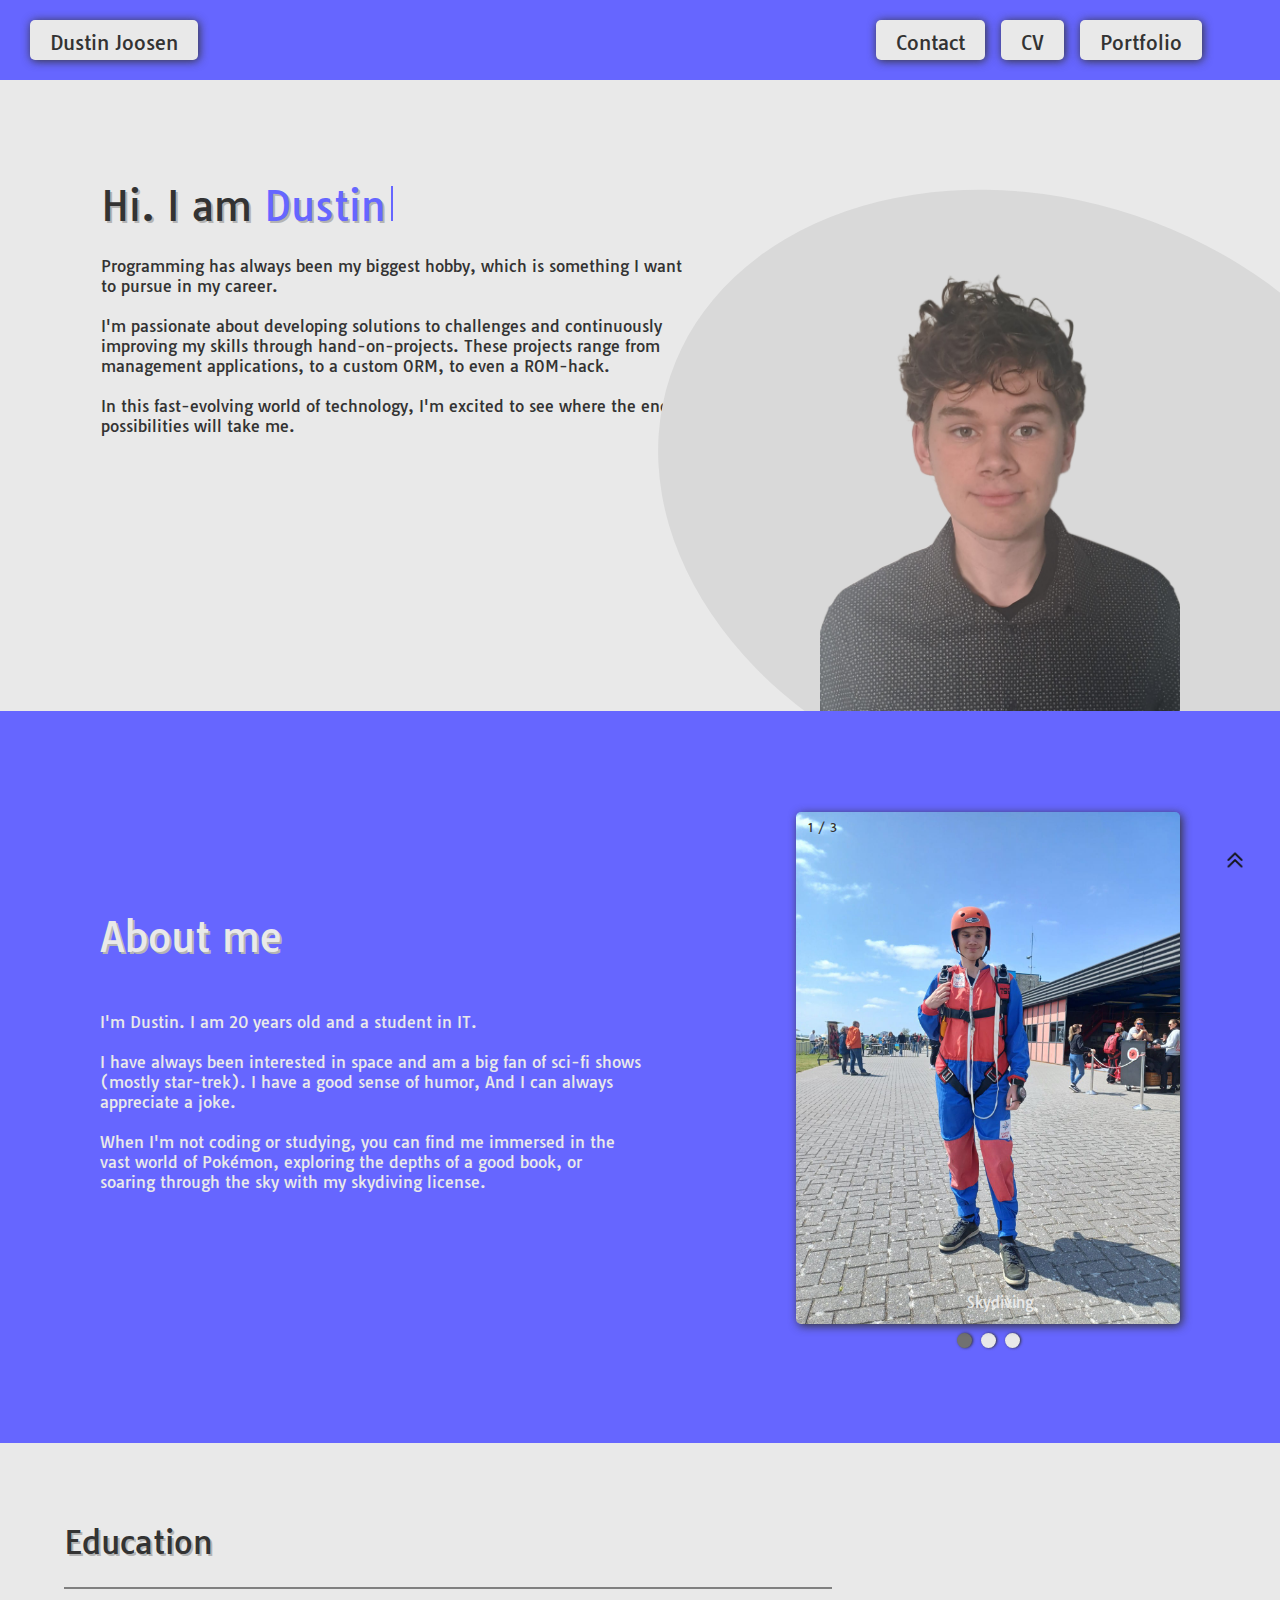
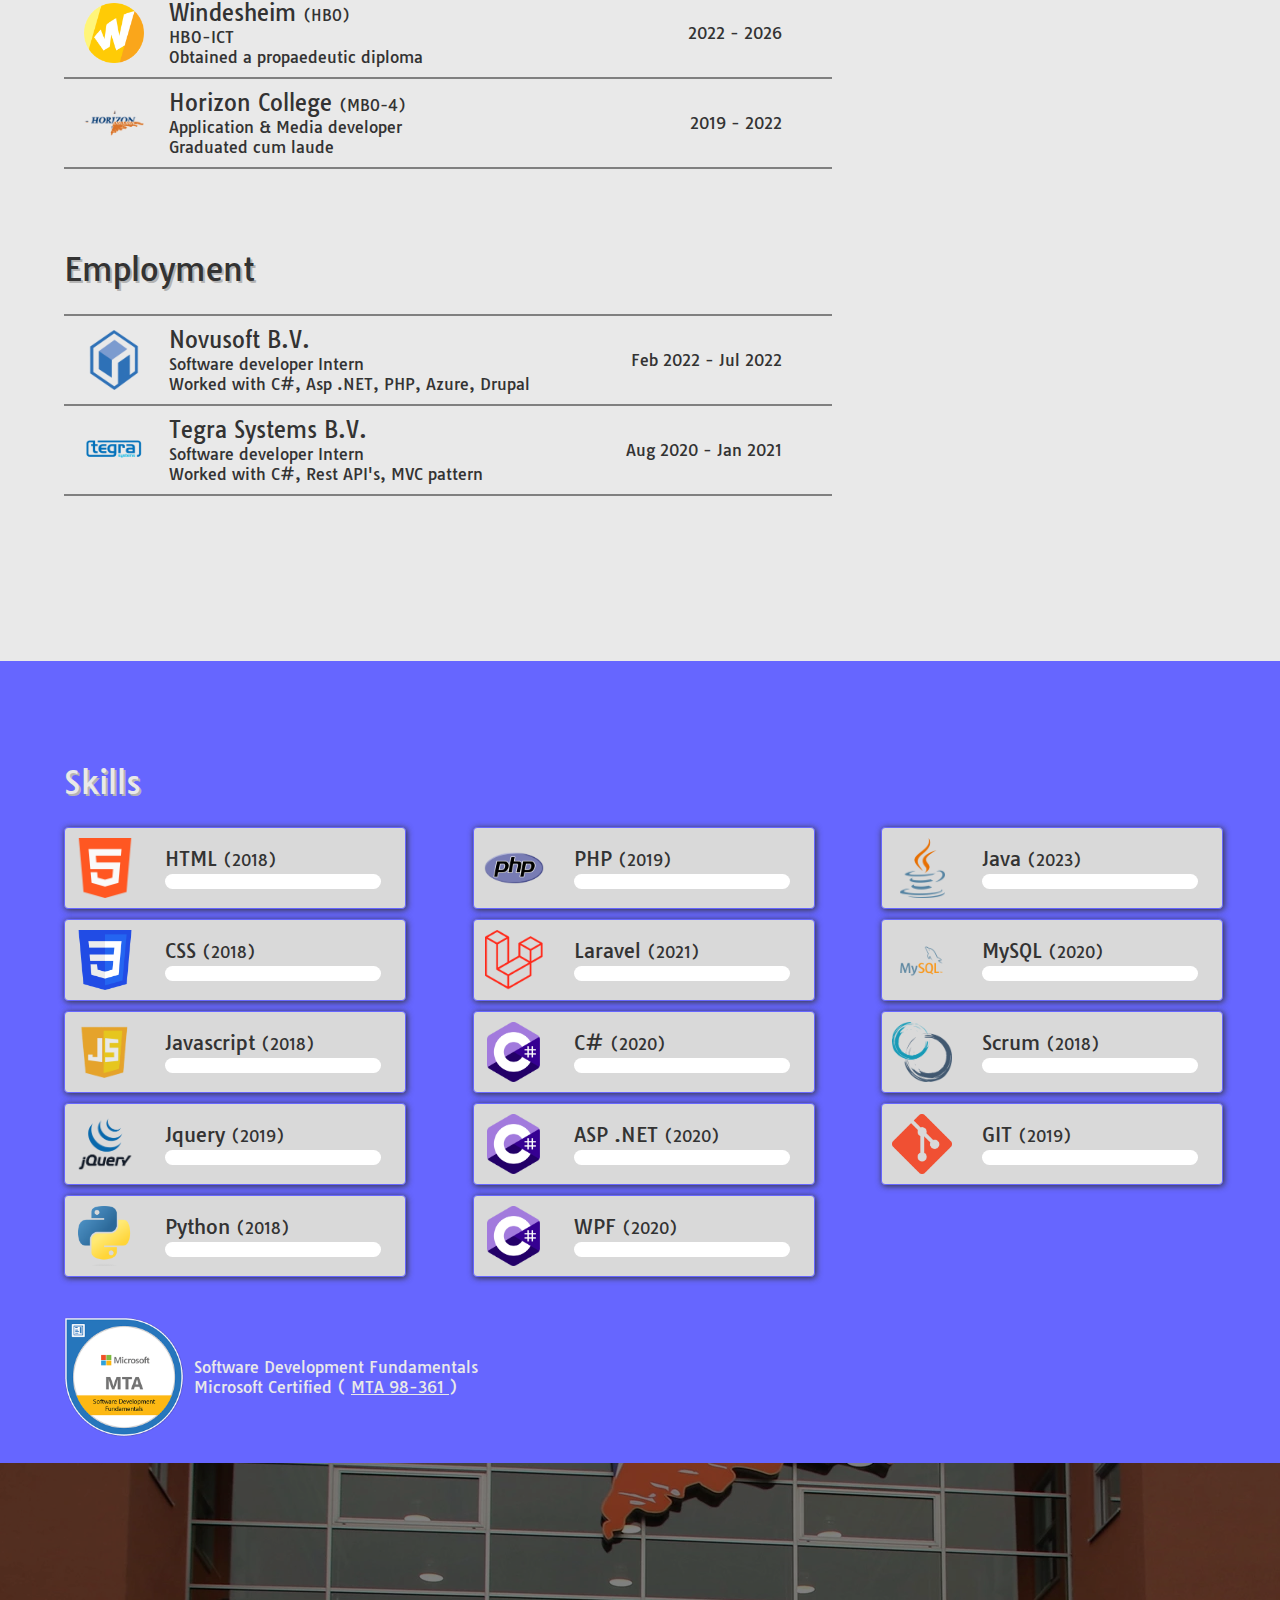
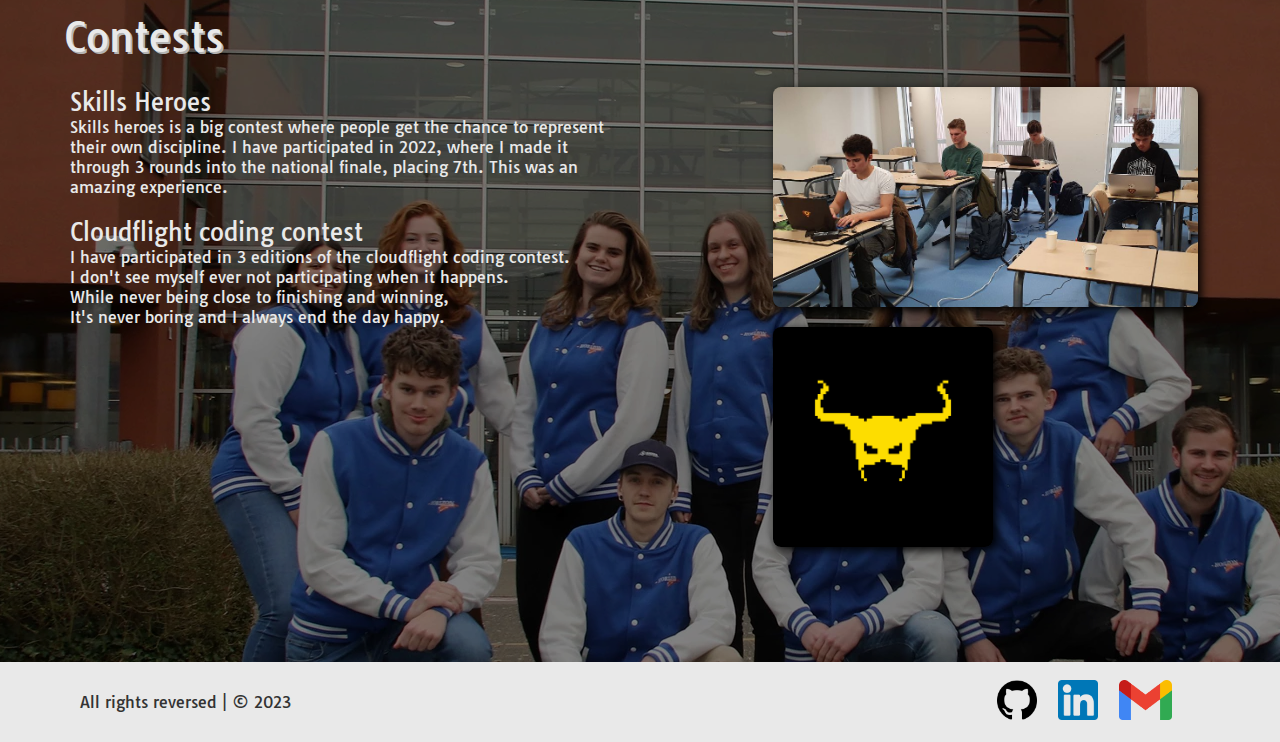
<file: index.html>
<!DOCTYPE html>
<html lang="en">
<head>
    <meta name="viewport" content="width=device-width, initial-scale=1.0">
    <link rel="stylesheet" href="lib/css/style.css" />
    <title>Dustin Joosen</title>
</head>
<body>
    <nav>
        <p id="logo" onclick="goToTop()">Dustin Joosen</p>
        <div id="outer-navbar-list">
            <div id="inner-navbar-list">
                <a href="card" target="_blank">Contact</a>
                <a href="lib/files/DustinJoosen_CV.pdf" target="_blank">CV</a>
                <a href="portfolio">Portfolio</a>
            </div>
        </div>
    </nav>
    <main>
        <img src="lib/img/uparrow.png" id="goToTop" width="30" onclick="goToTop()"/>
        <div id="main">
            <h1>Hi. I am <span class="auto-written-name">Dustin</span></h1>
            <p>
                Programming has always been my biggest hobby, which is something I want<br/>
                to pursue in my career.
            </p>
            <p>
                I'm passionate about developing solutions to challenges and continuously<br/>
                improving my skills through hand-on-projects. These projects range from <br/>
                management applications, to a custom ORM, to even a ROM-hack.<br/>
            </p>
            <p>
                In this fast-evolving world of technology, I'm excited to see where the endless<br/>
                possibilities will take me.
            </p>
            </p>
            <div id="dustin-picture-oval"></div>
            <img id="dustin-picture" src="lib/img/dustin.png" alt="Picture of Dustin" />
        </div>
        <div id="about-me">
            <div id="about-me-left">
                <h1>About me</h1>
                <p>
                    I'm Dustin. I am 20 years old and a student in IT.<br/><br/>
                    I have always been interested in space and am a big fan of sci-fi shows<br/>
                    (mostly star-trek). I have a good sense of humor, And I can always<br/>
                    appreciate a joke.<br/><br/>
                    When I'm not coding or studying, you can find me immersed in the<br/>
                    vast world of Pokémon, exploring the depths of a good book, or<br/>
                    soaring through the sky with my skydiving license.<br/>
                </p>

            </div>
            <div id="about-me-right">
                <div class="slideshow-container">
                    <div class="mySlides fade">
                        <div class="numbertext">1 / 3</div>
                        <img src="lib/img/skydiving.png" style="width:100%" alt="Skydiving">
                        <div class="text">Skydiving</div>
                    </div>
                    <div class="mySlides fade">
                        <div class="numbertext">2 / 3</div>
                        <img src="lib/img/startrek.png" style="width:100%" alt="Star trek">
                        <div class="text">Star trek convention</div>
                    </div>
                    <div class="mySlides fade">
                        <div class="numbertext">3 / 3</div>
                        <img src="lib/img/propedeuse.png" style="width:100%" alt="Propedeuse">
                        <div class="text">Propedeuse</div>
                    </div>
                </div>
                <div style="text-align:center">
                    <span class="dot"></span>
                    <span class="dot"></span>
                    <span class="dot"></span>
                </div>
            </div>
        </div>
        <div id="education-employment">
            <h1>Education</h1>
            <div id="education">
                <div class="education-item">
                    <div class="education-item-left">
                        <a href="https://www.windesheim.nl/" target="_blank">
                            <img src="lib/img/windesheim.png" alt="Windesheim" />
                        </a>
                        <div class="education-item-info">
                            <p class="header">Windesheim <span>(HBO)</span></p>
                            <p>HBO-ICT</p>
                            <p>Obtained a propaedeutic diploma</p>
                        </div>
                    </div>
                    <div class="education-item-years">
                        <p>2022 - 2026</p>
                    </div>
                </div>
                <div class="education-item">
                    <div class="education-item-left">
                        <a href="https://www.horizoncollege.nl/" target="_blank">
                            <img src="lib/img/horizon.png" alt="Horizon" />
                        </a>
                        <div class="education-item-info">
                            <p class="header">Horizon College <span>(MBO-4)</span></p>
                            <p>Application & Media developer</p>
                            <p>Graduated cum laude</p>
                        </div>
                    </div>
                    <div class="education-item-years">
                        <p>2019 - 2022</p>
                    </div>
                </div>
            </div>
            <h1>Employment</h1>
            <div id="employment">
                <div class="employment-item">
                    <div class="employment-item-left">
                        <a href="https://novusoft.nl/" target="_blank">
                            <img src="lib/img/novusoft.png" alt="Novusoft B.V." />
                        </a>
                        <div class="employment-item-info">
                            <p class="header">Novusoft B.V.</p>
                            <p>Software developer Intern</p>
                            <p>Worked with C#, Asp .NET, PHP, Azure, Drupal</p>
                        </div>
                    </div>
                    <div class="employment-item-years">
                        <p>Feb 2022 - Jul 2022</p>
                    </div>
                </div>
                <div class="employment-item">
                    <div class="employment-item-left">
                        <a href="https://tegrasystems.nl/" target="_blank">
                            <img src="lib/img/tegrasystems.png" alt="Tegra Systems B.V." />
                        </a>
                        <div class="employment-item-info">
                            <p class="header">Tegra Systems B.V.</p>
                            <p>Software developer Intern</p>
                            <p>Worked with C#, Rest API's, MVC pattern</p>
                        </div>
                    </div>
                    <div class="employment-item-years">
                        <p>Aug 2020 - Jan 2021</p>
                    </div>
                </div>
            </div>
        </div>
        <div id="skills">
            <h1>Skills</h1>
            <div class="skills-container">
                <div class="skills-col">
                    <div class="skill">
                        <div class="skill-img">
                            <img src="lib/img/languages/html.png" alt="HTML">
                        </div>
                        <div class="skill-info">
                            <div class="skill-text">
                                <p>HTML <span>(2018)</span></p>
                            </div>
                            <div class="skill-prog">
                                <progress j_value="80" value="0" min="0" max="100"></progress>
                            </div>
                        </div>
                    </div>
                    <div class="skill">
                        <div class="skill-img">
                            <img src="lib/img/languages/css.png" alt="CSS">
                        </div>
                        <div class="skill-info">
                            <div class="skill-text">
                                <p>CSS <span>(2018)</span></p>
                            </div>
                            <div class="skill-prog">
                                <progress j_value="60" value="0" min="0" max="100"></progress>
                            </div>
                        </div>
                    </div>
                    <div class="skill">
                        <div class="skill-img">
                            <img src="lib/img/languages/js.png" alt="Javascript">
                        </div>
                        <div class="skill-info">
                            <div class="skill-text">
                                <p>Javascript <span>(2018)</span></p>
                            </div>
                            <div class="skill-prog">
                                <progress j_value="45" value="0" min="0" max="100"></progress>
                            </div>
                        </div>
                    </div>
                    <div class="skill">
                        <div class="skill-img">
                            <img src="lib/img/languages/jquery.png" alt="Jquery">
                        </div>
                        <div class="skill-info">
                            <div class="skill-text">
                                <p>Jquery <span>(2019)</span></p>
                            </div>
                            <div class="skill-prog">
                                <progress j_value="40" value="0" min="0" max="100"></progress>
                            </div>
                        </div>
                    </div>
                    <div class="skill">
                        <div class="skill-img">
                            <img src="lib/img/languages/python.png" alt="Python">
                        </div>
                        <div class="skill-info">
                            <div class="skill-text">
                                <p>Python <span>(2018)</span></p>
                            </div>
                            <div class="skill-prog">
                                <progress j_value="85" value="0" min="0" max="100"></progress>
                            </div>
                        </div>
                    </div>
                </div>
                <div class="skills-col">
                    <div class="skill">
                        <div class="skill-img">
                            <img src="lib/img/languages/php.png" alt="PHP">
                        </div>
                        <div class="skill-info">
                            <div class="skill-text">
                                <p>PHP <span>(2019)</span></p>
                            </div>
                            <div class="skill-prog">
                                <progress j_value="70" value="0" min="0" max="100"></progress>
                            </div>
                        </div>
                    </div>
                    <div class="skill">
                        <div class="skill-img">
                            <img src="lib/img/languages/laravel.png" alt="Laravel">
                        </div>
                        <div class="skill-info">
                            <div class="skill-text">
                                <p>Laravel <span>(2021)</span></p>
                            </div>
                            <div class="skill-prog">
                                <progress j_value="65" value="0" min="0" max="100"></progress>
                            </div>
                        </div>
                    </div>
                    <div class="skill">
                        <div class="skill-img">
                            <img src="lib/img/languages/csharp.png" alt="C-sharp">
                        </div>
                        <div class="skill-info">
                            <div class="skill-text">
                                <p>C# <span>(2020)</span></p>
                            </div>
                            <div class="skill-prog">
                                <progress j_value="90" value="0" min="0" max="100"></progress>
                            </div>
                        </div>
                    </div>
                    <div class="skill">
                        <div class="skill-img">
                            <img src="lib/img/languages/csharp.png" alt="ASP .NET">
                        </div>
                        <div class="skill-info">
                            <div class="skill-text">
                                <p>ASP .NET <span>(2020)</span></p>
                            </div>
                            <div class="skill-prog">
                                <progress j_value="75" value="0" min="0" max="100"></progress>
                            </div>
                        </div>
                    </div>
                    <div class="skill">
                        <div class="skill-img">
                            <img src="lib/img/languages/csharp.png" alt="WPF">
                        </div>
                        <div class="skill-info">
                            <div class="skill-text">
                                <p>WPF <span>(2020)</span></p>
                            </div>
                            <div class="skill-prog">
                                <progress j_value="60" value="0" min="0" max="100"></progress>
                            </div>
                        </div>
                    </div>
                </div>
                <div class="skills-col">
                    <div class="skill">
                        <div class="skill-img">
                            <img src="lib/img/languages/java.png" alt="Java">
                        </div>
                        <div class="skill-info">
                            <div class="skill-text">
                                <p>Java <span>(2023)</span></p>
                            </div>
                            <div class="skill-prog">
                                <progress j_value="70"value="0" min="0" max="100"></progress>
                            </div>
                        </div>
                    </div>
                    <div class="skill">
                        <div class="skill-img">
                            <img src="lib/img/languages/mysql.png" alt="MySQL">
                        </div>
                        <div class="skill-info">
                            <div class="skill-text">
                                <p>MySQL <span>(2020)</span></p>
                            </div>
                            <div class="skill-prog">
                                <progress j_value="80" value="0" min="0" max="100"></progress>
                            </div>
                        </div>
                    </div>
                    <div class="skill">
                        <div class="skill-img">
                            <img src="lib/img/languages/scrum.png" alt="Scrum">
                        </div>
                        <div class="skill-info">
                            <div class="skill-text">
                                <p>Scrum <span>(2018)</span></p>
                            </div>
                            <div class="skill-prog">
                                <progress j_value="85" value="0" min="0" max="100"></progress>
                            </div>
                        </div>
                    </div>
                    <div class="skill">
                        <div class="skill-img">
                            <img src="lib/img/languages/git.png" alt="GIT">
                        </div>
                        <div class="skill-info">
                            <div class="skill-text">
                                <p>GIT <span>(2019)</span></p>
                            </div>
                            <div class="skill-prog">
                                <progress j_value="85" value="0" min="0" max="100"></progress>
                            </div>
                        </div>
                    </div>
                </div>
            </div>
            <div id="mta">
                <img src="lib/img/mta.png" alt="MTA certifications">
                <p>
                    Software Development Fundamentals<br/>
                    Microsoft Certified (
                    <a href="https://learn.microsoft.com/en-us/credentials/certifications/exams/98-361/" target="_blank">
                        MTA 98-361
                    </a>)
                </p>
            </div>
        </div>
        <div id="contests">
            <h1>Contests</h1>
            <div id="contest-info">
                <h2>Skills Heroes</h2>
                <p>
                    Skills heroes is a big contest where people get the chance to represent<br/> 
                    their own discipline. I have participated in 2022, where I made it <br/>
                    through 3 rounds into the national finale, placing 7th. This was an <br/>
                    amazing experience.
                </p>
                <br/>
                <h2>Cloudflight coding contest</h2>
                <p>
                    I have participated in <strong>3</strong> editions of the cloudflight coding contest.<br/>
                    I don't see myself ever not participating when it happens. <br/>
                    While never being close to finishing and winning, <br/>
                    It's never boring and I always end the day happy.
                </p>
            </div>
            <div id="contest-img">
                <img src="lib/img/voorronde.jpg" id="sh-voorronde-img" alt="Skills heroes first round"/>
                <br/>
                <img src="lib/img/ccc-logo.jpg" id="ccc-logo-img" alt="CCC logo"/>
            </div>
        </div>
    </main>
    <footer>
        <p>All rights reversed | © 2023</p>
        <div class="links">
            <a href="https://github.com/DustinJoosen/" target="_blank">
                <img src="lib/img/github.png" alt="Github">
            </a>
            <a href="https://www.linkedin.com/in/dustin-joosen/" target="_blank">
                <img src="lib/img/linkedin.png" alt="LinkedIn">
            </a>
            <a href="mailto:dustinjoosen2003@gmail.com" target="_blank">
                <img src="lib/img/gmail.png" alt="Gmail">
            </a>
        </div>
    </footer>
    <script src="lib/js/jquery.js"></script>
    <script src="lib/js/main.js"></script>
</body>
</html>
</file>
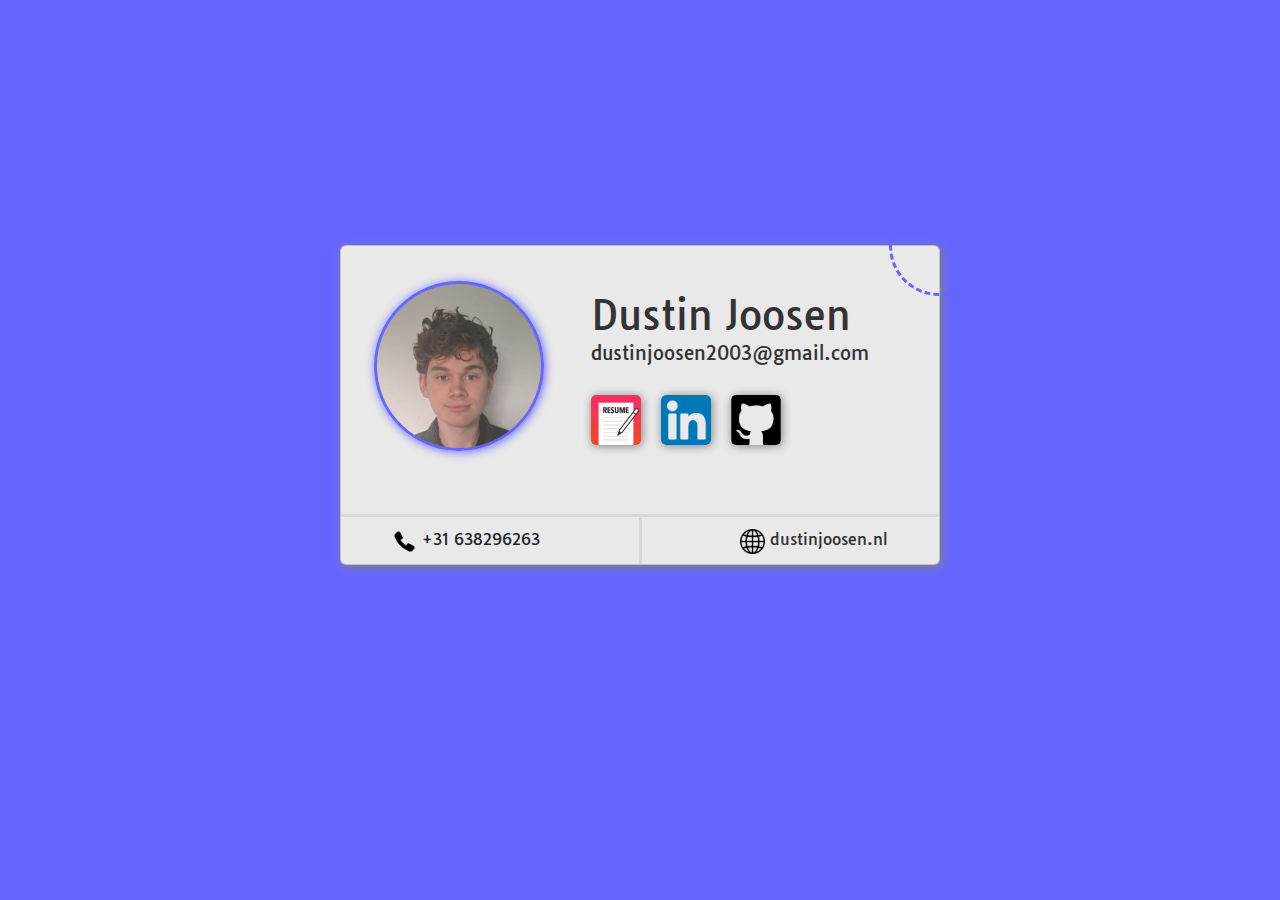
<file: card/index.html>
<!DOCTYPE html>
<html lang="en">
<head>
    <title>Dustin Joosen</title>
<!--    <meta name="viewport" content="width=device-width, initial-scale=1.0">-->
    <link rel="stylesheet" href="../lib/css/bootstrap.min.css" />
    <link rel="stylesheet" href="../lib/css/card-css.css">
</head>
<body class="container">
    <div class="card">
        <div class="card-top row">
            <div class="quarter-circle"></div>
            <div class="card-img col-3"></div>
            <div class="name-and-title col-6">
                <h1>Dustin Joosen</h1>
                <h4>dustinjoosen2003@gmail.com</h4>
                <div class="links">
                    <a href="https://dustinjoosen.nl/lib/files/DustinJoosen_CV.pdf" target="_blank">
                        <img title="CV" src="../lib/img/cv.png" alt="">
                    </a>
                    <a href="https://www.linkedin.com/in/dustin-joosen/" target="_blank">
                        <img title="LinkedIn" src="../lib/img/linkedin.png" alt="">
                    </a>
                    <a href="https://github.com/DustinJoosen/" target="_blank">
                        <img title="Github" src="../lib/img/square-github.png" alt="">
                    </a>
                </div>
            </div>
        </div>
        <div class="card-bottom">
            <div class="card-bottom-item col-5">
                <img src="../lib/img/phone.png" alt="">    
                +31 638296263
            </div>
            <div class="card-bottom-seperator"></div>
            <div class="card-bottom-item col-5">
                <img src="../lib/img/site.png" alt="">  
                <a href="https://dustinjoosen.nl">dustinjoosen.nl</a>  
            </div>
        </div>
    </div>
    <script src="../lib/js/jquery.js" defer></script>
    <script src="../lib/js/bootstrap.min.js" ></script>
</body>
</html>
</file>
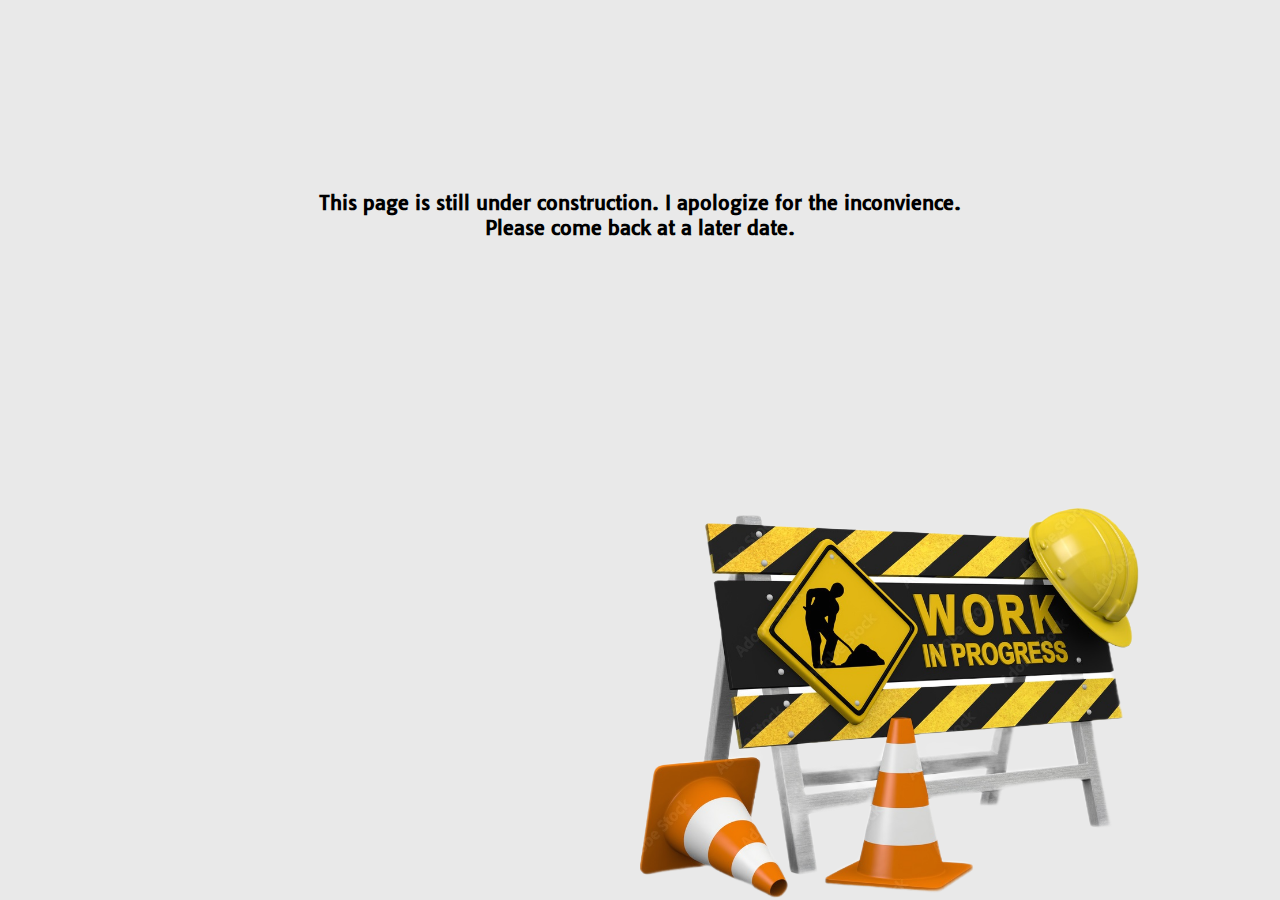
<file: portfolio/index.html>
<!DOCTYPE html>
<html lang="en">
<head>
    <title>Dustin Joosen Portfolio</title>
    <meta name="viewport" content="width=device-width, initial-scale=1.0">
    <style>
        @font-face {
            font-family: tauri;
            font-display: block;
            src: url("../lib/tauri.ttf");
        }
        body {
            font-family: tauri;
            text-align: center;
            background-color: #E9E9E9;
        }
        @media only screen and (max-width: 768px) {
            h3 {
                font-size: 30px !important;
            }
            img {
                width: 60% !important;
                left: 10px;
            }
        }
        h3 {
            margin-top: 15%;
            font-size: 20px;
        }
        img {
            width: 500px;
            position: absolute;
            bottom: 0;
        }
    </style>
</head>
<body>
    <h3>
        This page is still under construction. I apologize for the inconvience.<br/>
        Please come back at a later date.
    </h3>
    <img src="../lib/img/work_in_progress.png" alt="Work in progress" />
</body>
</html>
</file>
<file: lib/css/style.css>
* {
    padding: 0;
    margin: 0;
}

:root {
    --main-white: #E9E9E9;
    --main-blue: #6666FF;
    --main-black: #333333;
}

body {
    background-color: var(--main-white);
    overflow-x: hidden;
    color: var(--main-black);
    font-family: tauri;
}

@font-face {
    font-family: tauri;
    font-display: block;
    src: url("../tauri.ttf");
}

/* Navbar */
nav {
    position: fixed;
    top: 0;
    display: flex;
    justify-content: space-between;
    align-items: center;
    width: 100%;
    height: 80px;
    z-index: 100;
    background-color: var(--main-blue);
    border-bottom: 1px solid var(--main-white);
}

#logo, #outer-navbar-list {
    display: inline-block;
}

#inner-navbar-list { 
    display: flex;
    justify-content: flex-end;
    margin-right: 70px;
}

#inner-navbar-list a {
    display: inline-block;
    color: var(--main-black);
    text-decoration: none;
    transition: 250ms;
}
#inner-navbar-list a:hover {
    color: var(--main-blue);
}

#logo {
    margin-left: 30px !important;
    cursor: pointer;
}

#inner-navbar-list a,
#logo 
{
    background-color: var(--main-white);
    padding: 10px;
    padding-left: 20px;
    padding-right: 20px;
    height: 20px;
    margin: 8px;
    border-radius: 5px;
    box-shadow: 1px 1px 10px var(--main-black);
    font-size: 20px;
}


/* Main content */
main {
    margin-top: 80px;
}

#goToTop {
    position: fixed;
    bottom: 25px;
    right: 30px;
    cursor: pointer;
    z-index: 100;
}

#main h1 {
    font-size: 40px;
    font-weight: 100;
    margin-left: 100px;
    margin-top: 100px;
}

#main p {
    margin-left: 100px;
    margin-top: 20px;
    width: 600px;
}

#dustin-picture {
    width: 360px;
    float: right;
    right: 100px;
    position: absolute;
    top: 226px;
    z-index: 3;
}

#dustin-picture-oval {
    width: 780px;
    height: 600px;
    background-color: #d9d9d9;
    position: absolute;
    right: -150px;
    top: 200px;
    border-radius: 50%;
    transform: rotate(18.511deg);
    z-index: 2;
}

.auto-written-name {
    color: var(--main-blue);
}
.auto-written-name::after {
    content: "";
    display: inline-block;
    margin-left: 5px;
    width: 2px;
    height: 35px;
    background-color: var(--main-blue);
    animation: blink 1s step-end infinite;
}


/* About me */
#about-me h1 {
    color: var(--main-white);
    margin-left: 100px;
    padding-top: 120px;
    font-size: 40px;
    font-weight: 100;
}

#about-me p {
    color: var(--main-white);
    margin-left: 100px;
    margin-top: 50px;
    width: 600px;
}

#about-me {
    display: inline-block;
}
#about-me-left {
    display: inline-block;
    width:  60%;
}
#about-me-right {
    width: 30%;
    float: right;
    margin-top: 100px;
    margin-right: 100px;
}

.slideshow-container {
    max-width: 1000px;
    position: relative;
    margin: auto;
}
.mySlides {
    display: none;
}
.prev, 
.next 
{
    cursor: pointer;
    position: absolute;
    top: 50%;
    width: auto;
    margin-top: -22px;
    padding: 16px;
    color: var(--main-white);
    font-weight: bold;
    font-size: 18px;
    transition: 0.6s ease;
    border-radius: 0 3px 3px 0;
    user-select: none;
}  
.next {
    right: 0;
    border-radius: 3px 0 0 3px;
}
.prev:hover, .next:hover {
    background-color: var(--main-black);
}
.text {
    color: var(--main-white);
    font-size: 15px;
    padding: 8px 12px;
    position: absolute;
    bottom: 8px;
    width: 100%;
    text-align: center;
}
.numbertext {
    color: var(--main-black);
    font-size: 12px;
    padding: 8px 12px;
    position: absolute;
    top: 0;
}
.dot {
    cursor: pointer;
    height: 15px;
    width: 15px;
    margin: 0 2px;
    margin-top: 5px;
    background-color: var(--main-white);
    border-radius: 50%;
    display: inline-block;
    transition: background-color 0.6s ease;
    box-shadow: 1px 0px 3px var(--main-black);
}

.active, .dot:hover {
    background-color: #717171;
}
.fade {
    animation-name: fade;
    animation-duration: 1.5s;
}

.mySlides img {
    border-radius: 5px;
    box-shadow: 2px 2px 10px var(--main-black);
}


/* Education Employment */
h1 {
    font-weight: 100;
    margin-left: 5%;
    margin-top: 80px;
    margin-bottom: 25px;
    text-shadow: 2px 2px rgb(180, 180, 180);
}

#education {
    margin-bottom: 60px;
}

.employment-item {
    margin-left: 5%;
    width: 60%;
    display: flex;
    align-items: center;
    justify-content: space-between;
    border-bottom: 2px solid #808080;
    border-collapse: collapse;
    padding-top: 10px;
    padding-bottom: 10px;
}
.employment-item:first-child {
    border-top: 2px solid #808080;
}

.education-item {
    margin-left: 5%;
    width: 60%;
    display: flex;
    align-items: center;
    justify-content: space-between;
    border-bottom: 2px solid #808080;
    border-collapse: collapse;
    padding-top: 10px;
    padding-bottom: 10px;
}
.education-item:first-child {
    border-top: 2px solid #808080;
}

.employment-item-info,
.education-item-info 
{
    display: flex;
    align-items: center;
}

.employment-item img,
.education-item img 
{
    display: inline-block;
    width: 60px;
    height: 60px;
    margin-left: 20px;
    margin-right: 20px;
}

.employment-item a,
.education-item a 
{
    text-decoration: none;;
}

.employment-item-info,
.education-item-info
{
    display: inline-block;
}

.employment-item-info .header,
.education-item-info .header 
{
    font-size: 22px;
}

.employment-item-info span,
.education-item-info span 
{
    font-size: 15px;
}

.employment-item-years,
.education-item-years 
{
    margin-right: 50px;
}

/* Skills */
#skills h1 {
    padding-top: 100px;
    color: var(--main-white);
}

.skills-container {
    display: grid;
    grid-template-columns: repeat(3, 1fr); 
    gap: 10px;
    margin-left: 5%;
}

.skills-col {
    display: flex;
    flex-direction: column;
    gap: 10px;
}

.skill {
    border: 1px solid var(--main-blue);
    height: 80px;
    width: 340px;
    background-color: #d9d9d9;
    border-radius: 4px;
    display: flex;
    justify-content: space-between;
    align-items: center;
    box-shadow: 1px 1px 6px var(--main-black);
}
/* .skill * { outline: 1px solid red; } */

.skill-img {
    width: 60px;
    height: 60px;
    margin: 10px;
    border-radius: 2px;
}

.skill-img img {
    height: 100%;
    object-fit: contain;
    aspect-ratio: 8/8;
}

.skill-info {
    width: 240px;
}

.skill-img,
.skill-info {
    display: inline-block;
}

.skill-text {
    font-size: 20px;
}
.skill-text span {
    font-size: 16px;
}

.skill-prog progress {
    width: 90%;
}

.skill-prog progress::-webkit-progress-bar {
    border-radius: 50px;
    background-color: white;
    border: 0;
    height: 15px;
}

progress {
    border-radius: 50px;
}
progress::-webkit-progress-bar {
    border: 0;
    border-radius: 50px;
}
progress::-webkit-progress-value {
    border: 0;
    border-radius: 50px;
    background-color: tomato;
}

#mta {
    display: flex;
    align-items:center;
    margin-top: 40px;
}
#mta img {
    width: 120px;
    margin-left: 5%;
}
#mta p {
    color: var(--main-white);
    display: inline-block;
    padding-left: 10px; 
}
#mta a {
    color: var(--main-white);
}

/* Contests */
#contests h1 {
    color: var(--main-white);
    font-weight: 100;
    font-size: 40px;
    margin-left: 5%;
    margin-top: 0;
    padding-top: 150px;
    margin-bottom: 25px;
    text-shadow: 2px 2px rgb(180, 180, 180);
}

#contests h2,
#contests p
{
    margin-left: 70px;
    font-weight: 100;
    color: var(--main-white);
}

#contest-info {
    width: 60%;
}
#contest-img {
    width: 30%;
}

#contests img {
    height: 220px;
    border-radius: 8px;
    box-shadow: 3px 3px 10px #000000;
}

#ccc-logo-img {
    display: block;
}
#sh-voorronde-img {
    display: block;
}

#contests div {
    display: inline-block;
}

/* Footer */
footer {
    display: flex;
    justify-content: space-between;
    align-items: center;
}
footer p {
    margin-left: 80px;
}
.links {
    margin-right: 100px;
}
.links a {
    text-decoration: none;
    margin: 3px;
    padding: 5px;
}
.links img {
    height: 40px;
    /* border: 1px solid red; */
}

/* Backgrounds */
#main {
    height: 630px;
}

footer {
    width: 100%;
    height: 80px;
    background-color: var(--main-white);    
}

#education-employment {
    height: 550px;
}

#main {
    background-color: var(--main-white);
    border: 1px solid var(--main-white);
    width: 100%;
}

#education-employment {
    background-color: var(--main-white);
    height: 660px;
}

#about-me {
    position: sticky;
    background-color: var(--main-blue);
    height: 730px;
    width: 100%;
    outline: 1px solid var(--main-blue);
    z-index:4;
}

#skills {
    position: sticky;
    background-color: var(--main-blue);
    height: 800px;
    width: 100%;
    outline: 1px solid var(--main-blue);
    z-index:4;
}
#contests {
    height: 800px;
    background: url("../img/skills-bg.png");
}

/* Animations */
@keyframes blink {
    0% {
        opacity: 1;
    }
    50% {
        opacity: 0;
    }
    100% {
        opacity: 1;
    }
}

@keyframes fade {
    from {opacity: .4}
    to {opacity: 1}
}
</file>
<file: lib/css/card-css.css>
@font-face {
    font-family: tauri;
    font-display: block;
    src: url("../tauri.ttf");
}

body {
    background-color:#6666FF;
    display: flex;
    justify-content: center;
    align-items: center;
    height: 90vh;
    font-family: tauri;
}

.card {
    width: 600px;
    height: 320px;
    background-color: #e9e9e9;
    border-radius: 6px;
    display: flex;
    position: relative;
    box-shadow: 2px 2px 10px grey;
}

.card-img {
    width: 170px;
    height: 170px;
    background-image: url("../img/dustin-bg.png");
    background-size: 100%;
    border-radius: 50%;
    border: 3px solid #6666FF;
    box-shadow: 1px 1px 10px #6666FF;
    margin: 35px;
    margin-left: 45px;
  }

.name-and-title {
    margin-top: 45px;
}
.name-and-title h1 {
    color: #333;
    font-size: 40px;
}
.name-and-title h4 {
    color: #333;
    font-size: 19px;
    font-weight: 100;
    margin-top: -5px;
}

.links {
    display: flex;
    justify-content: flex-start;
    margin-top: 30px;
}
.links a {
    margin-right: 20px;
    text-decoration: none;
}

.name-and-title img {
    width: 50px;
    border-radius: 5px;
    box-shadow: 1px 1px 10px gray;
}

.card-bottom {
    width: 100%;
    height: 50px;
    position: absolute;
    bottom: 0;
    border-top: 3px solid #d9d9d9;
    z-index: 3;
    display: flex;
    justify-content: space-between;
    align-items: center;
    text-align: center;
}

.card-bottom-seperator {
    height: 100%;    
    border-right: 3px solid #d9d9d9;
}

.card-bottom img {
    width: 25px;
}
.card-bottom a {
    color: #333;
    text-decoration: none;
}

.quarter-circle {
    width: 100px;
    height: 100px;
    border: 3px dashed #6666FF;
    position: absolute;
    right: -50px;
    top: -50px;
    border-radius: 50%;
}
</file>
